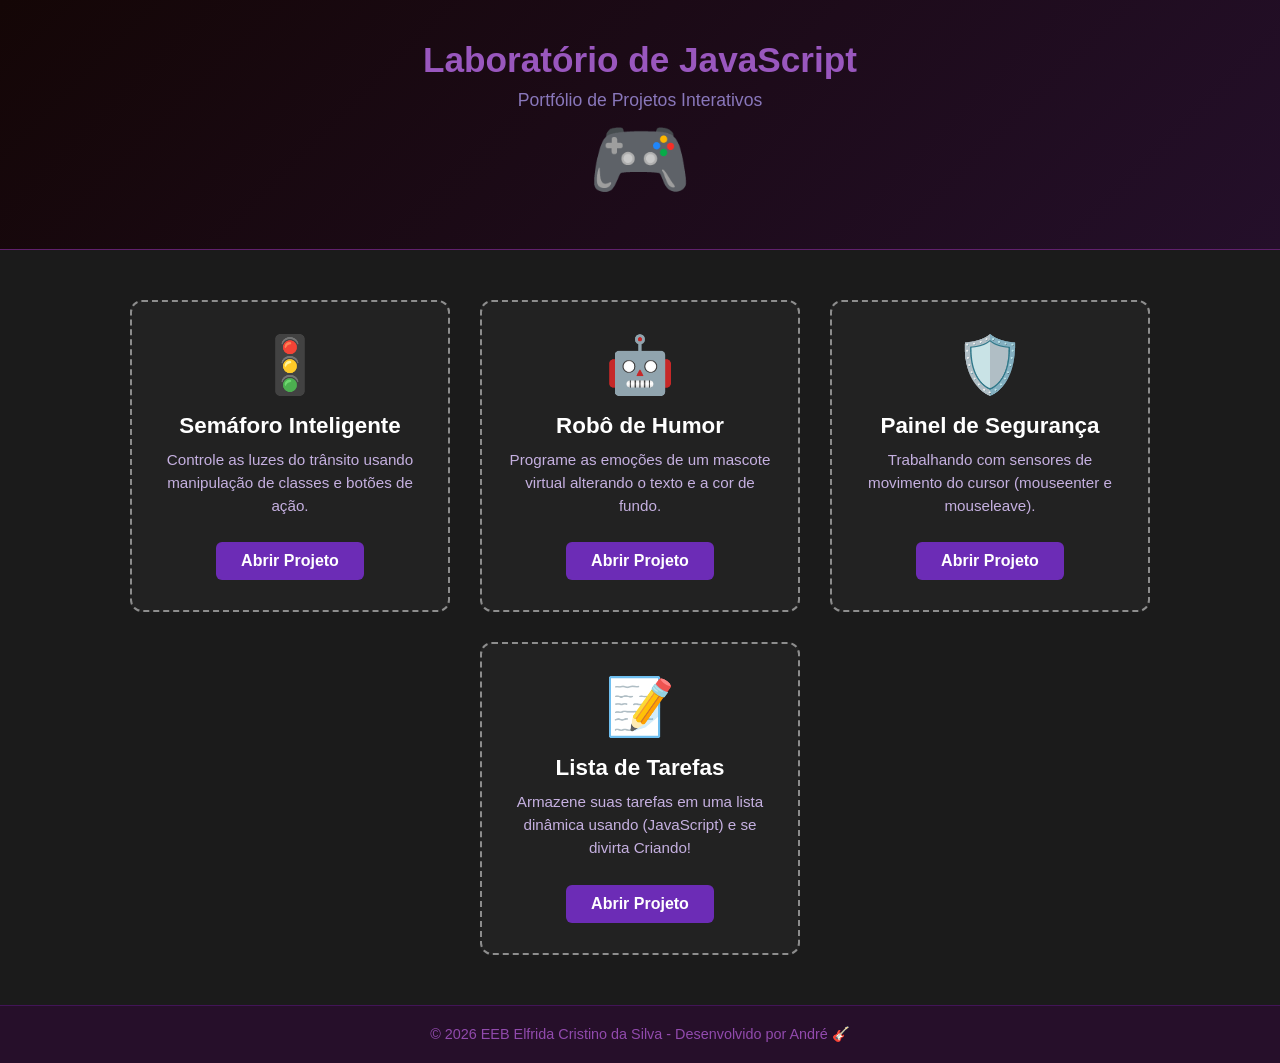
<file: index.html>
<!DOCTYPE html>
<html lang="pt-BR">
<head>
    <meta charset="UTF-8">
    <meta name="viewport" content="width=device-width, initial-scale=1.0">
    <title>Portal de Projetos</title>
    <style>
        /* =========================================================
           CONFIGURAÇÕES GERAIS
           ========================================================= */
        * {
            margin: 0;
            padding: 0;
            box-sizing: border-box;
        }

        body {
            font-family: 'Segoe UI', Tahoma, Geneva, Verdana, sans-serif;
            background-color: #1b1b1b; /* Slate 900 (fundo escuro) */
            color: #ffffff;
            min-height: 100vh;
            display: flex;
            flex-direction: column;
        }

        /* =========================================================
           CABEÇALHO
           ========================================================= */
        .cabecalho {
            text-align: center;
            padding: 40px 20px;
            background: linear-gradient(135deg, #140606, #240f2a);
            border-bottom: 1px solid #60216d;
        }

        .cabecalho h1 {
            color: #9957be;
            font-size: 2.2rem;
            margin-bottom: 10px;
        }
        .cabecalho h2 {
            font-size: 5.2rem;
        }

        .cabecalho p {
            color: #8977bb;
            font-size: 1.1rem;
        }

        /* =========================================================
           ÁREA PRINCIPAL (GALERIA COM FLEXBOX)
           ========================================================= */
        .galeria {
            flex: 1; /* Faz a galeria crescer e empurrar o rodapé */
            display: flex;
            flex-wrap: wrap; /* Permite que os cartões quebrem de linha se a tela for pequena */
            justify-content: center;
            align-items: center;
            gap: 30px;
            padding: 50px 20px;
        }

        /* =========================================================
           OS CARTÕES DE PROJETO (CARDS)
           ========================================================= */
        .cartao {
            background-color: #222222;
            width: 320px;
            padding: 30px 20px;
            border-radius: 12px;
            border: 2px dashed #8d8d8d;
            text-align: center;
            transition: transform 0.3s ease, border-color 0.3s ease, box-shadow 0.3s ease;
        }

        /* Efeito ao passar o mouse por cima do cartão */
        .cartao:hover {
            transform: translateY(-8px);
            border-color: #9006e0;
            box-shadow: 0 12px 25px rgba(0, 0, 0, 0.4);
        }

        .icone {
            font-size: 3.5rem;
            margin-bottom: 15px;
        }

        .cartao h2 {
            font-size: 1.4rem;
            margin-bottom: 10px;
            color: #ffffff;
        }

        .cartao p {
            color: #c5b0e0;
            font-size: 0.95rem;
            margin-bottom: 25px;
            line-height: 1.5;
        }

        /* =========================================================
           BOTÕES DE LINK
           ========================================================= */
        .btn-acessar {
            display: inline-block;
            background-color: #6c2cb6;
            color: white;
            text-decoration: none;
            padding: 10px 25px;
            border-radius: 6px;
            font-weight: bold;
            transition: background-color 0.2s;
        }

        .btn-acessar:hover {
            background-color: #661bac;
        }

        /* =========================================================
           RODAPÉ
           ========================================================= */
        .rodape {
            text-align: center;
            padding: 20px;
            background-color: #260f2a;
            border-top: 1px solid #421457;
            color: #914aad;
            font-size: 0.9rem;
        }
    </style>
</head>
<body>

    <header class="cabecalho">
        <h1>Laboratório de JavaScript</h1>
        <p>Portfólio de Projetos Interativos</p>
        <h2>🎮</h2>
    </header>

    <main class="galeria">
        
        <!-- Projeto 1 -->
        <article class="cartao">
            <div class="icone">🚦</div>
            <h2>Semáforo Inteligente</h2>
            <p>Controle as luzes do trânsito usando manipulação de classes e botões de ação.</p>
            <!-- Lembre-se de verificar se o nome do arquivo bate com o href abaixo -->
            <a href="./site-1/index.html" class="btn-acessar">Abrir Projeto</a>
        </article>

        <!-- Projeto 2 -->
        <article class="cartao">
            <div class="icone">🤖</div>
            <h2>Robô de Humor</h2>
            <p>Programe as emoções de um mascote virtual alterando o texto e a cor de fundo.</p>
            <a href="./site-2/index.html" class="btn-acessar">Abrir Projeto</a>
        </article>

        <!-- Projeto 3 -->
        <article class="cartao">
            <div class="icone">🛡️</div>
            <h2>Painel de Segurança</h2>
            <p>Trabalhando com sensores de movimento do cursor (mouseenter e mouseleave).</p>
            <a href="./site-3/index.html" class="btn-acessar">Abrir Projeto</a>
        </article>

        <!-- Projeto 3 -->
        <article class="cartao">
            <div class="icone">📝</div>
            <h2>Lista de Tarefas</h2>
            <p>Armazene suas tarefas em uma lista dinâmica usando (JavaScript) e se divirta Criando!</p>
            <a href="site-4/index.html" class="btn-acessar">Abrir Projeto</a>
        </article>

    </main>

    <footer class="rodape">
        <p>&copy; 2026 EEB Elfrida Cristino da Silva - Desenvolvido por André 🎸</p>
    </footer>

</body>
</html>
</file>
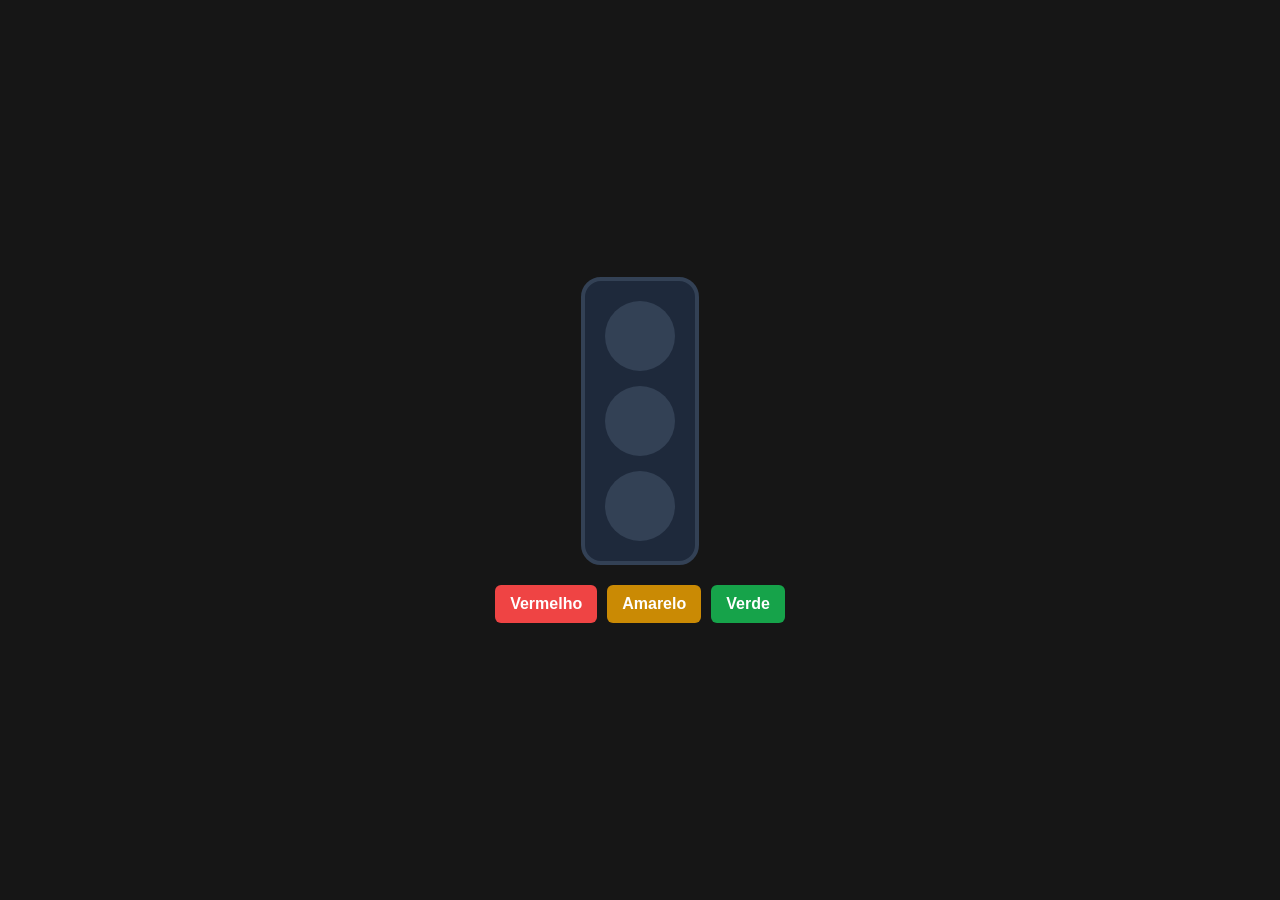
<file: site-1/index.html>
<html lang="pt-BR">
<head>
    <meta charset="UTF-8">
    <title>Exercício - Semáforo Inteligente</title>
    <style>
        body {
            background-color: #161616;
            color: white;
            font-family: sans-serif;
            display: flex;
            flex-direction: column;
            align-items: center;
            justify-content: center;
            height: 100vh;
            margin: 0;
        }

        /* O corpo do semáforo */
        .semaforo {
            background-color: #1e293b;
            padding: 20px;
            border-radius: 20px;
            display: flex;
            flex-direction: column;
            gap: 15px;
            border: 4px solid #334155;
            margin-bottom: 20px;
        }

        /* As luzes (estado apagado por padrão) */
        .luz {
            width: 70px;
            height: 70px;
            border-radius: 50%;
            background-color: #334155; 
            transition: 0.3s;
        }

        /* Classes de luzes acesas com brilho */
        .luz-vermelha {
            background-color: #ef4444;
            box-shadow: 0 0 25px #ef4444;
        }

        .luz-amarela {
            background-color: #eab308;
            box-shadow: 0 0 25px #eab308;
        }

        .luz-verde {
            background-color: #22c55e;
            box-shadow: 0 0 25px #22c55e;
        }

        .botoes {
            display: flex;
            gap: 10px;
        }

        button {
            padding: 10px 15px;
            font-size: 1rem;
            font-weight: bold;
            cursor: pointer;
            border: none;
            border-radius: 6px;
            color: white;
        }

        #btn-vermelho { background-color: #ef4444; }
        #btn-amarelo { background-color: #ca8a04; }
        #btn-verde { background-color: #16a34a; }
    </style>
</head>
<body>

    <!-- Estrutura do Semáforo -->
    <div class="semaforo">
        <div id="luz-vermelha" class="luz"></div>
        <div id="luz-amarela" class="luz"></div>
        <div id="luz-verde" class="luz"></div>
    </div>

    <!-- Botões de Controle -->
    <div class="botoes">
        <button id="btn-vermelho">Vermelho</button>
        <button id="btn-amarelo">Amarelo</button>
        <button id="btn-verde">Verde</button>
    </div>

    <!-- Escreva o seu código JavaScript abaixo -->
<script src="script.js"></script>
</body>
</html>
</file>
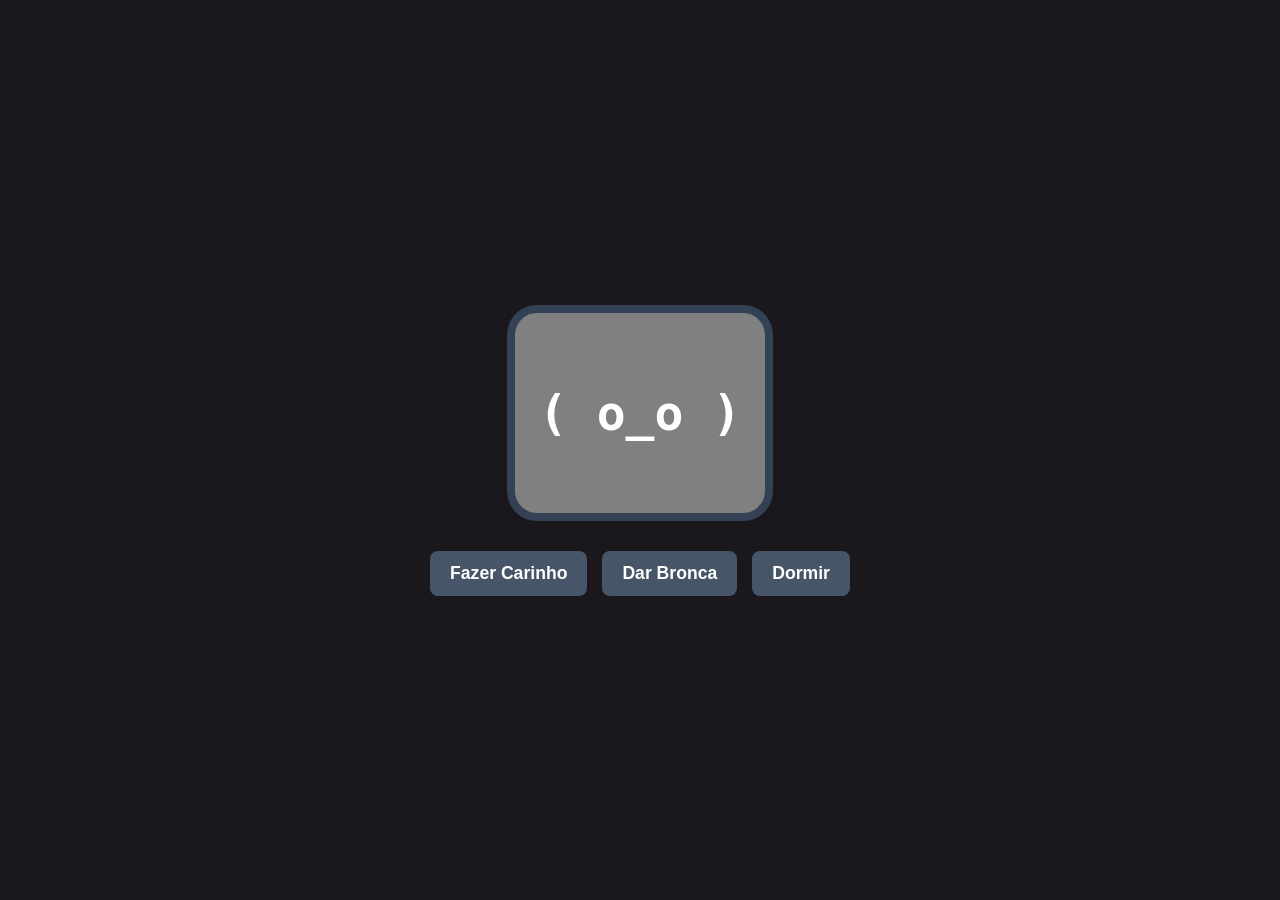
<file: site-2/index.html>
<!DOCTYPE html>
<html lang="en">
<head>
    <meta charset="UTF-8">
    <meta name="viewport" content="width=device-width, initial-scale=1.0">
    <title>Document</title>
</head>
<body>
    <!DOCTYPE html>
<html lang="pt-BR">
<head>
    <meta charset="UTF-8">
    <title>Exercício - Robô de Humor</title>
    <style>
        body {
            background-color: #1a181d;
            color: white;
            font-family: monospace; /* Fonte com estilo de computador/robô */
            display: flex;
            flex-direction: column;
            align-items: center;
            justify-content: center;
            height: 100vh;
            margin: 0;
        }

        /* O rosto do robô */
        #rosto-robo {
            width: 250px;
            height: 200px;
            background-color: gray;
            border-radius: 30px;
            border: 8px solid #334155;
            display: flex;
            justify-content: center;
            align-items: center;
            text-align: center;
            font-size: 3rem;
            font-weight: bold;
            color: white;
            margin-bottom: 30px;
            transition: 0.3s; /* Transição suave de cores */
        }

        .botoes {
            display: flex;
            gap: 15px;
        }

        button {
            padding: 12px 20px;
            font-size: 1.1rem;
            font-weight: bold;
            cursor: pointer;
            border: none;
            border-radius: 8px;
            color: white;
            background-color: #475569;
        }

        button:hover {
            background-color: #64748b;
        }
    </style>
</head>
<body>

    <!-- O Rosto do Robô -->
    <div id="rosto-robo">( o_o )</div>

    <!-- Botões de Ação -->
    <div class="botoes">
        <button id="btn-carinho">Fazer Carinho</button>
        <button id="btn-bronca">Dar Bronca</button>
        <button id="btn-dormir">Dormir</button>
    </div>

    <!-- Escreva o seu código JavaScript abaixo -->
    <script src="script.js"></script>
</body>
</html>
</body>
</html>
</file>
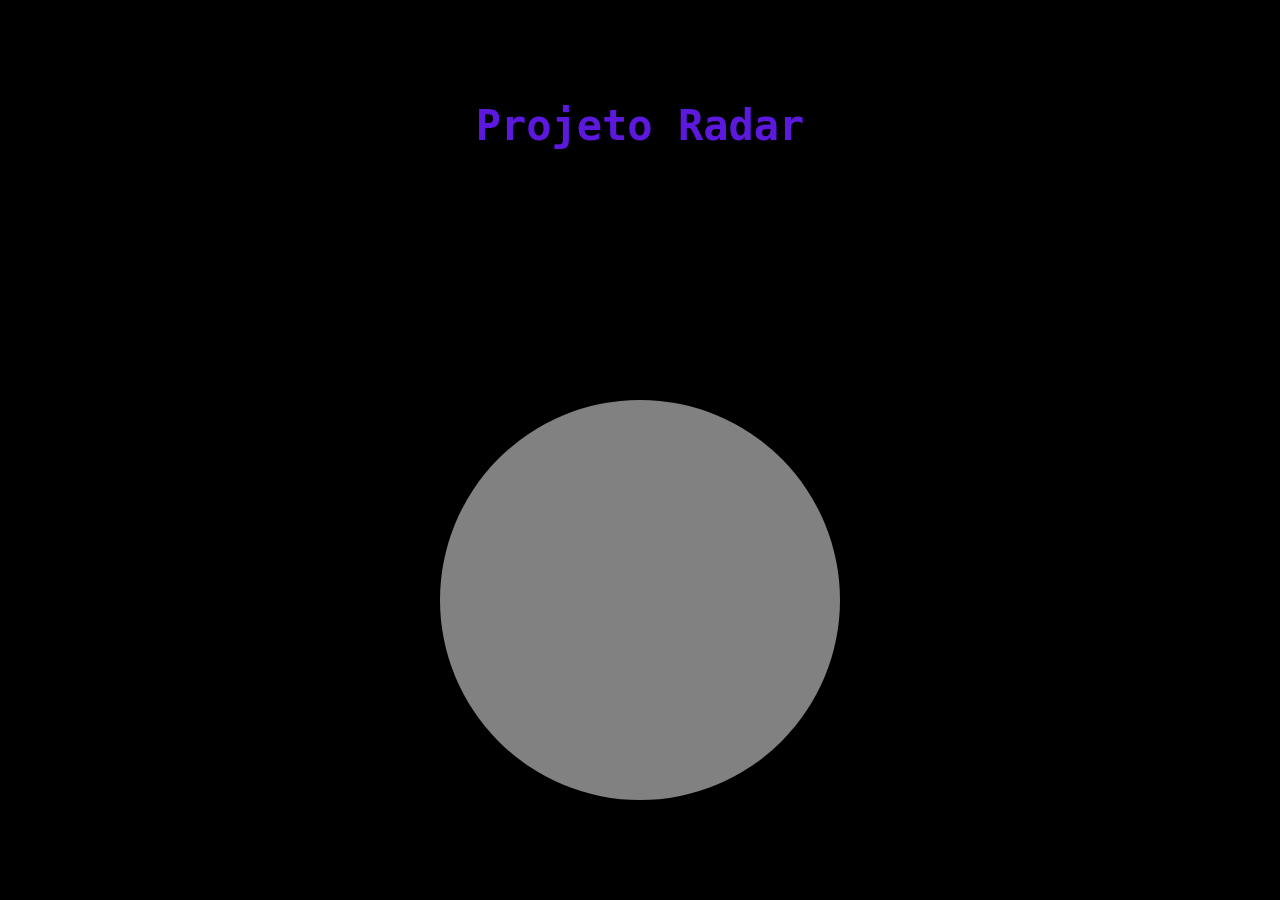
<file: site-3/index.html>
<!DOCTYPE html>
<html lang="en">
<head>
    <meta charset="UTF-8">
    <meta name="viewport" content="width=device-width, initial-scale=1.0">
    <title>Document</title> <link rel="stylesheet" href="style.css">
</head>
<body>
    <h2>Projeto Radar</h2>
    <div id="radar"></div>

    <script src="script.js"></script>
</body>
</html>
</file>
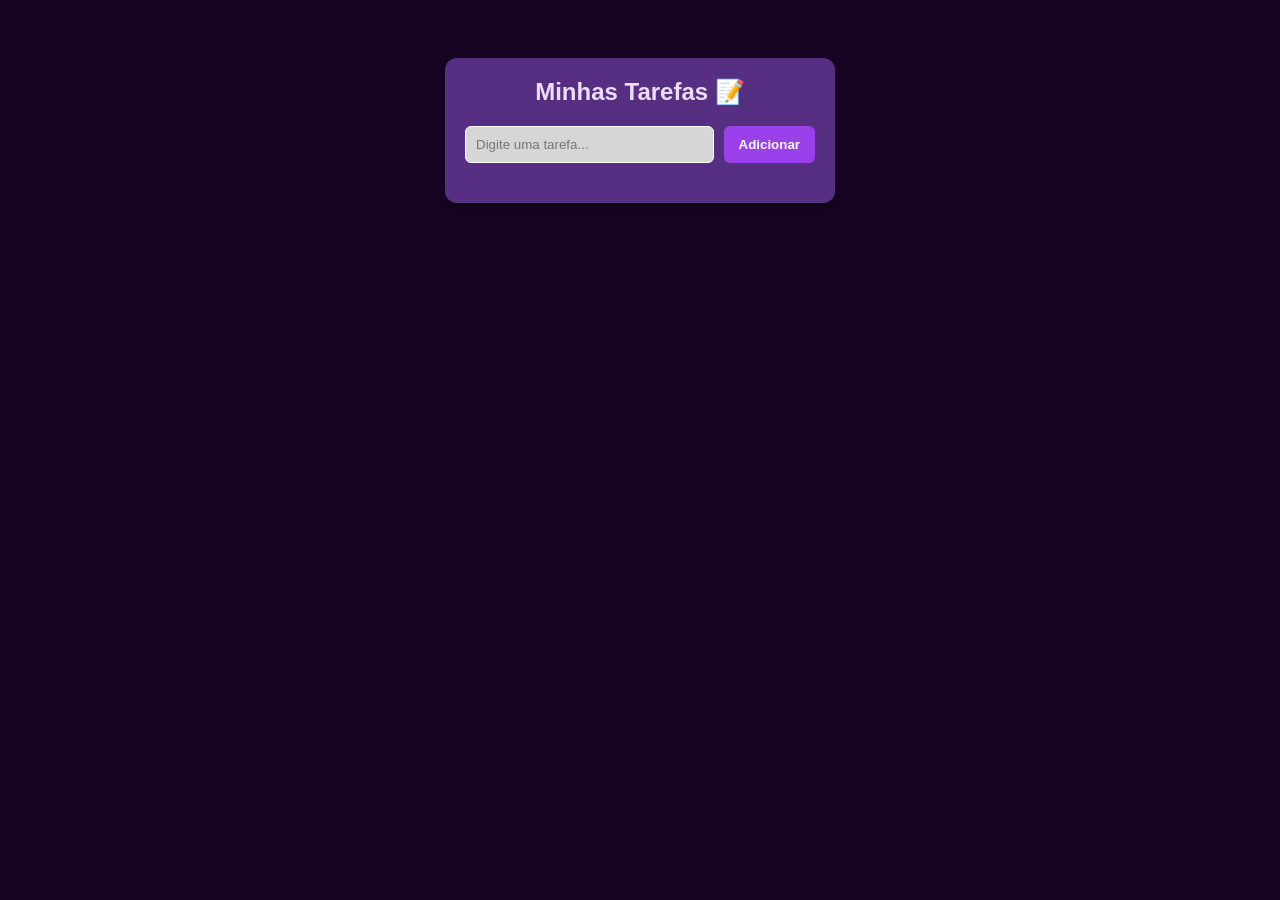
<file: site-4/index.html>
<!DOCTYPE html>
<html lang="pt-BR">
<head>
    <meta charset="UTF-8">
    <title>Bloco de Notas</title>
    <style>
        body {
            background-color: #170422;
            color: white;
            font-family: sans-serif;
            display: flex;
            flex-direction: column;
            align-items: center;
            padding-top: 50px;
        }

        .painel {
            background-color: #562f83;
            padding: 20px;
            border-radius: 12px;
            width: 350px;
            box-shadow: 0 4px 6px rgba(0,0,0,0.3);
        }

        h2 {
            margin-top: 0;
            color: #eeddfa;
            text-align: center;
        }

        /* Agrupando o input e o botão lado a lado */
        .controles {
            display: flex;
            gap: 10px;
        }

        input {
            flex: 1; /* Faz o input ocupar o espaço que sobrar */
            padding: 10px;
            border-radius: 6px;
            border: 1px solid #ffffff;
            background-color: #d6d6d6;
            color: white;
        }

        button {
            padding: 10px 15px;
            background-color: #9a41ec;
            color: white;
            border: none;
            border-radius: 6px;
            cursor: pointer;
            font-weight: bold;
        }

        ul {
            margin-top: 20px;
            padding-left: 20px;
        }

        li {
            margin-bottom: 10px;
            font-size: 1.1rem;
            color: #cbd5e1;
            border-bottom: 1px solid #334155;
            padding-bottom: 5px;
        }
    </style>
</head>
<body>

    <div class="painel">
        <h2>Minhas Tarefas 📝</h2>
        
        <div class="controles">
            <input type="text" id="input-tarefa" placeholder="Digite uma tarefa...">
            <button id="btn-adicionar">Adicionar</button>
        </div>
        
        <!-- A lista começa vazia. O JS vai injetar as <li> aqui dentro -->
        <ul id="lista-tarefas">
            
        </ul>
    </div>
    <script src="script.js"></script>
</body>
</html>
</file>
<file: site-3/style.css>
* {
    margin: 0;
    padding: 0;
    box-sizing: border-box;
}
body {
    background-color: black;
    color: white;
    font-family: monospace;
    display: flex;
    flex-direction: column;
    justify-content: center;
    align-items: center;
    height: 100vh;
    margin: 0;
}
h2 {
    margin-bottom: 250px;
    color: rgb(93, 24, 221);
    font-size: 42px;
}
#radar {
    width: 400px;
    height: 400px;
    background-color: rgb(129, 129, 129);
    border-color: 6px solid rgb(92, 92, 92);
    border-radius: 50%;

    display: flex;
    line-height: 250px;
    justify-content: center;
    align-items: center;
    font-size: 1.2rem;
    color: white;
    transition: background-color 0.3s, border-color 0.3s;
    cursor: crosshair;
}
</file>
